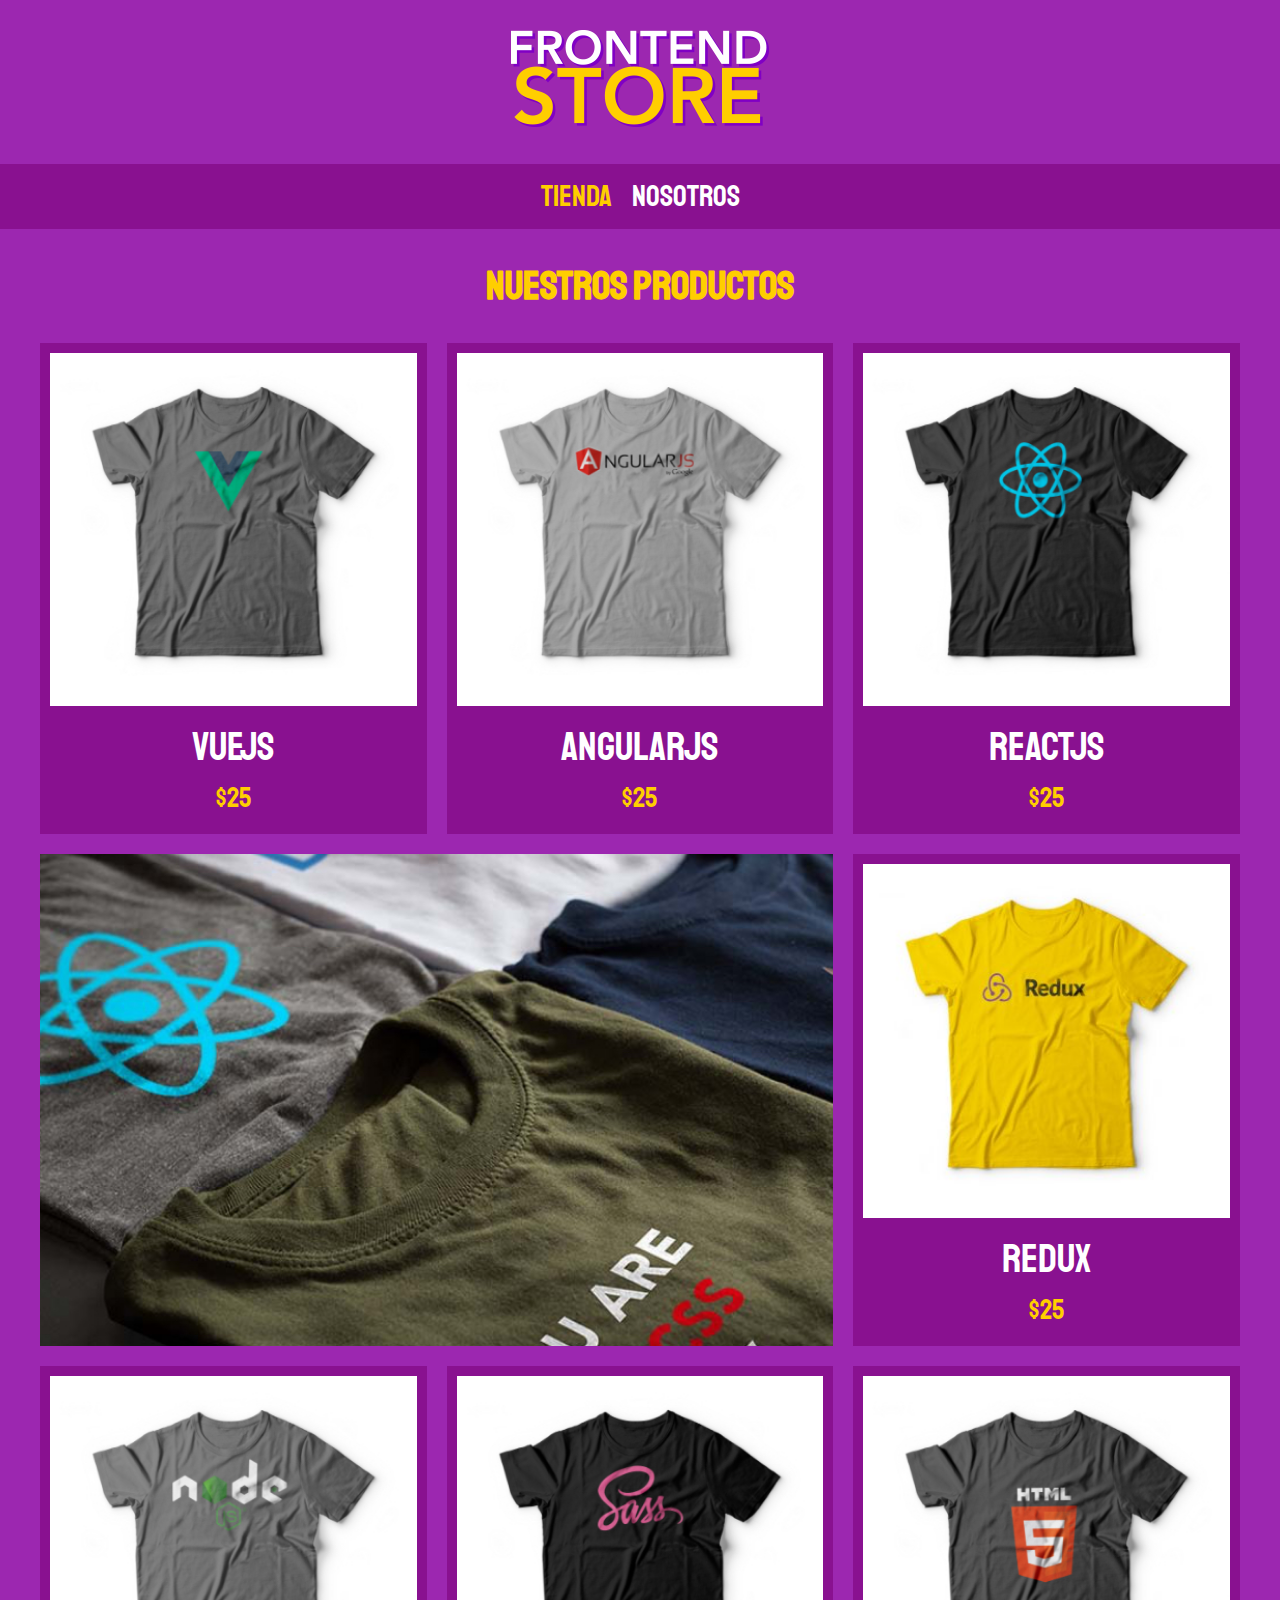
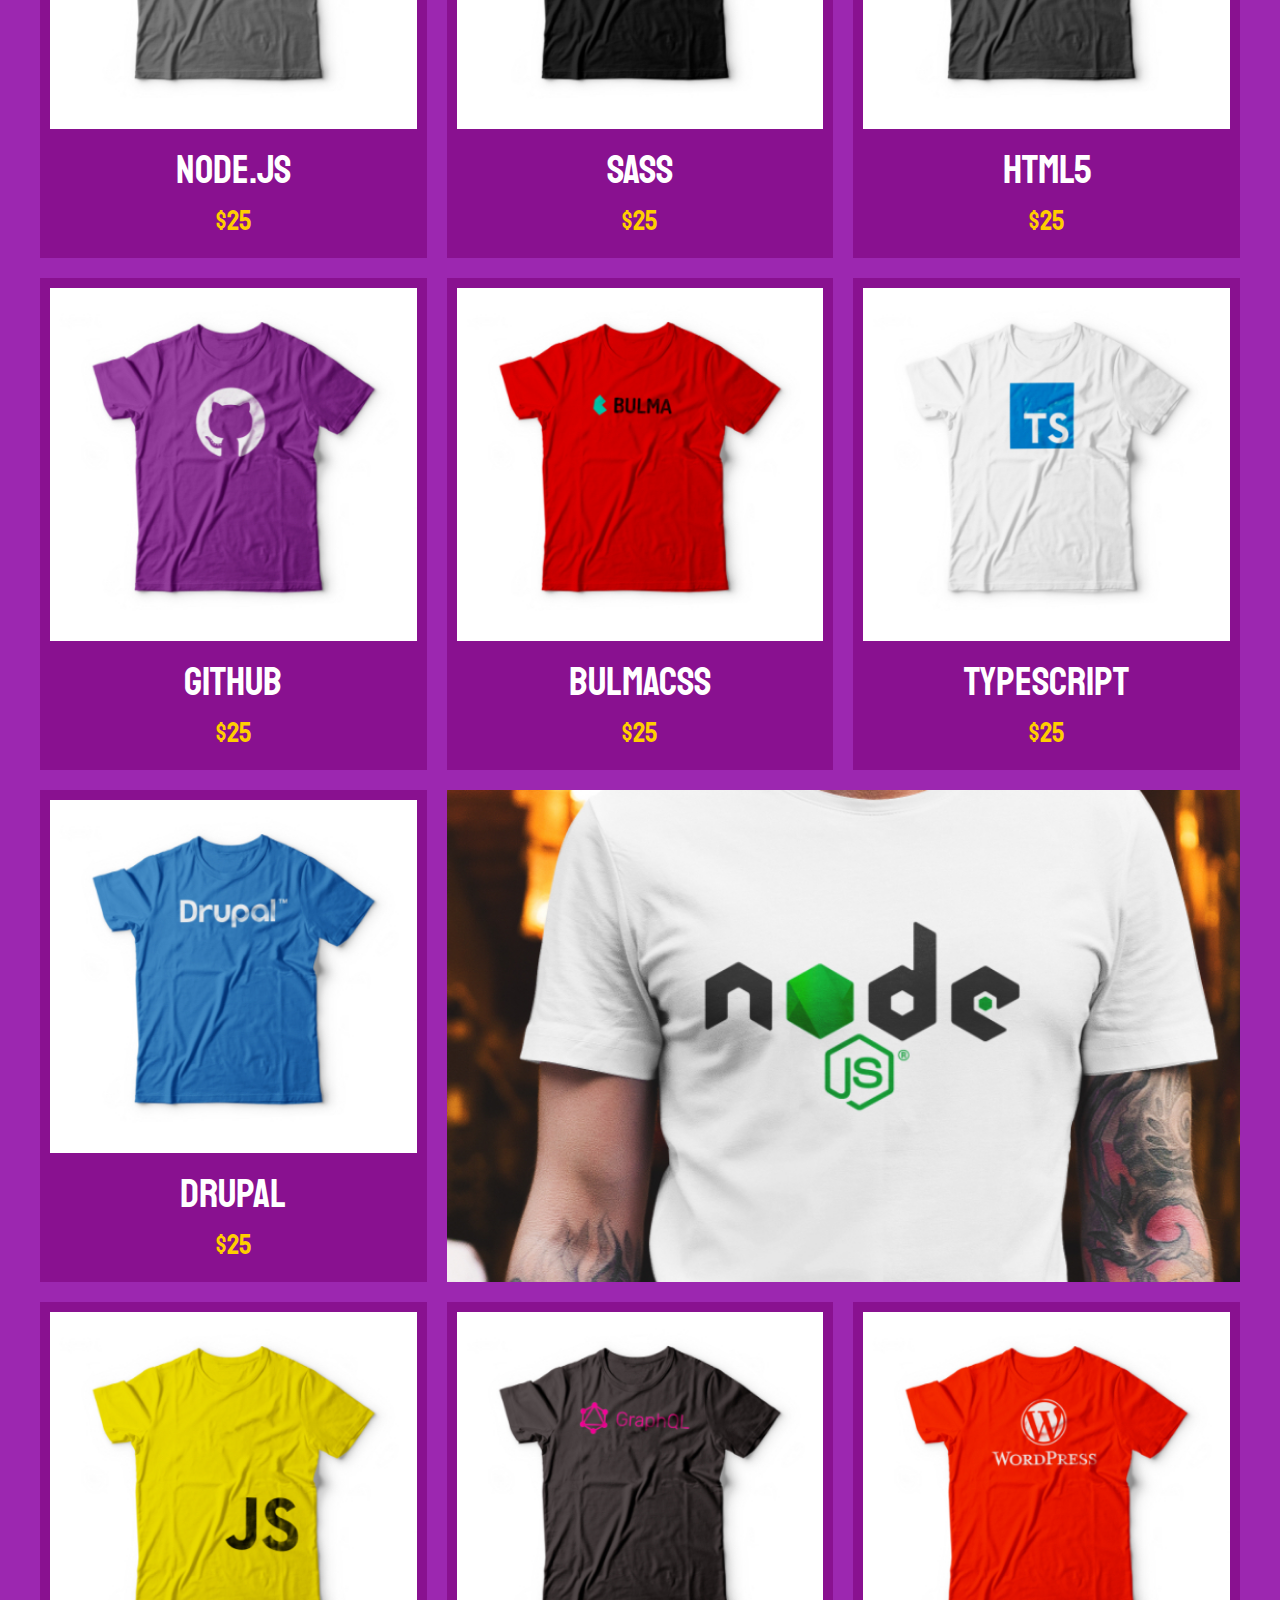
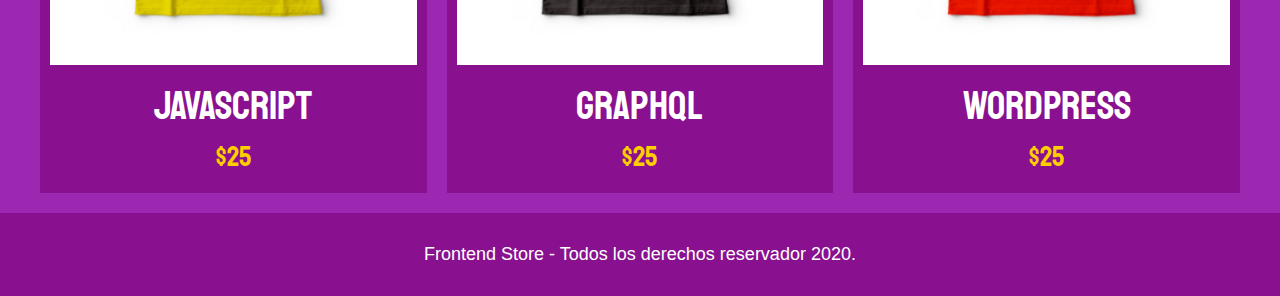
<file: FrontEndStore_inicio/index.html>
<!DOCTYPE html>
<html lang="en">

<head>
    <meta charset="UTF-8">
    <meta name="viewport" content="width=device-width, initial-scale=1.0">
    <title>Frontend Store</title>
    <link rel="stylesheet" href="static/css/normalize.css">
    <link rel="preconnect" href="https://fonts.gstatic.com">
    <link href="https://fonts.googleapis.com/css2?family=Staatliches&display=swap" rel="stylesheet">
    <link rel="stylesheet" href="static/css/styles.css">

</head>

<body>
    <header class="header">
        <a href="index.htnl">
            <img class="header__logo" src="static/img/logo.png" alt="Logotipo">
        </a>
    </header>

    <nav class="navegacion">
        <a class="navegacion__enlace navegacion__enlace--activo" href="index.html">Tienda</a>
        <a class="navegacion__enlace" href="nosotros.html">Nosotros</a>
    </nav>

    <main class="contenedor">
        <h1>Nuestros productos</h1>

        <div class="grid">
            <div class="producto">
                <a href="producto.html">
                    <img class="producto__imagen" src="static/img/1.jpg" alt="imagen camisa">
                    <div class="producto__informacion">
                        <p class="producto__nombre">VueJS</p>
                        <p class="producto__precio">$25</p>
                    </div>
                </a>
            </div> <!-- .producto -->
            <div class="producto">
                <a href="producto.html">
                    <img class="producto__imagen" src="static/img/2.jpg" alt="imagen camisa">
                    <div class="producto__informacion">
                        <p class="producto__nombre">AngularJS</p>
                        <p class="producto__precio">$25</p>
                    </div>
                </a>
            </div> <!-- .producto -->
            <div class="producto">
                <a href="producto.html">
                    <img class="producto__imagen" src="static/img/3.jpg" alt="imagen camisa">
                    <div class="producto__informacion">
                        <p class="producto__nombre">ReactJS</p>
                        <p class="producto__precio">$25</p>
                    </div>
                </a>
            </div> <!-- .producto -->
            <div class="producto">
                <a href="producto.html">
                    <img class="producto__imagen" src="static/img/4.jpg" alt="imagen camisa">
                    <div class="producto__informacion">
                        <p class="producto__nombre">Redux</p>
                        <p class="producto__precio">$25</p>
                    </div>
                </a>
            </div> <!-- .producto -->
            <div class="producto">
                <a href="producto.html">
                    <img class="producto__imagen" src="static/img/5.jpg" alt="imagen camisa">
                    <div class="producto__informacion">
                        <p class="producto__nombre">Node.js</p>
                        <p class="producto__precio">$25</p>
                    </div>
                </a>
            </div> <!-- .producto -->
            <div class="producto">
                <a href="producto.html">
                    <img class="producto__imagen" src="static/img/6.jpg" alt="imagen camisa">
                    <div class="producto__informacion">
                        <p class="producto__nombre">SASS</p>
                        <p class="producto__precio">$25</p>
                    </div>
                </a>
            </div> <!-- .producto -->
            <div class="producto">
                <a href="producto.html">
                    <img class="producto__imagen" src="static/img/7.jpg" alt="imagen camisa">
                    <div class="producto__informacion">
                        <p class="producto__nombre">HTML5</p>
                        <p class="producto__precio">$25</p>
                    </div>
                </a>
            </div> <!-- .producto -->
            <div class="producto">
                <a href="producto.html">
                    <img class="producto__imagen" src="static/img/8.jpg" alt="imagen camisa">
                    <div class="producto__informacion">
                        <p class="producto__nombre">GitHub</p>
                        <p class="producto__precio">$25</p>
                    </div>
                </a>
            </div> <!-- .producto -->
            <div class="producto">
                <a href="producto.html">
                    <img class="producto__imagen" src="static/img/9.jpg" alt="imagen camisa">
                    <div class="producto__informacion">
                        <p class="producto__nombre">BulmaCSS</p>
                        <p class="producto__precio">$25</p>
                    </div>
                </a>
            </div> <!-- .producto -->
            <div class="producto">
                <a href="producto.html">
                    <img class="producto__imagen" src="static/img/10.jpg" alt="imagen camisa">
                    <div class="producto__informacion">
                        <p class="producto__nombre">Typescript</p>
                        <p class="producto__precio">$25</p>
                    </div>
                </a>
            </div> <!-- .producto -->
            <div class="producto">
                <a href="producto.html">
                    <img class="producto__imagen" src="static/img/11.jpg" alt="imagen camisa">
                    <div class="producto__informacion">
                        <p class="producto__nombre">Drupal</p>
                        <p class="producto__precio">$25</p>
                    </div>
                </a>
            </div> <!-- .producto -->
            <div class="producto">
                <a href="producto.html">
                    <img class="producto__imagen" src="static/img/12.jpg" alt="imagen camisa">
                    <div class="producto__informacion">
                        <p class="producto__nombre">JavaScript</p>
                        <p class="producto__precio">$25</p>
                    </div>
                </a>
            </div> <!-- .producto -->
            <div class="producto">
                <a href="producto.html">
                    <img class="producto__imagen" src="static/img/13.jpg" alt="imagen camisa">
                    <div class="producto__informacion">
                        <p class="producto__nombre">GraphQL</p>
                        <p class="producto__precio">$25</p>
                    </div>
                </a>
            </div> <!-- .producto -->
            <div class="producto">
                <a href="producto.html">
                    <img class="producto__imagen" src="static/img/14.jpg" alt="imagen camisa">
                    <div class="producto__informacion">
                        <p class="producto__nombre">WordPress</p>
                        <p class="producto__precio">$25</p>
                    </div>
                </a>
            </div> <!-- .producto -->
            <div class="grafico grafico--camisas"></div>
            <div class="grafico grafico--node"></div>
        </div>
    </main>

    <footer class="footer">
        <p class="footer_texto">Frontend Store - Todos los derechos reservador 2020.</p>
    </footer>

</body>

</html>
</file>
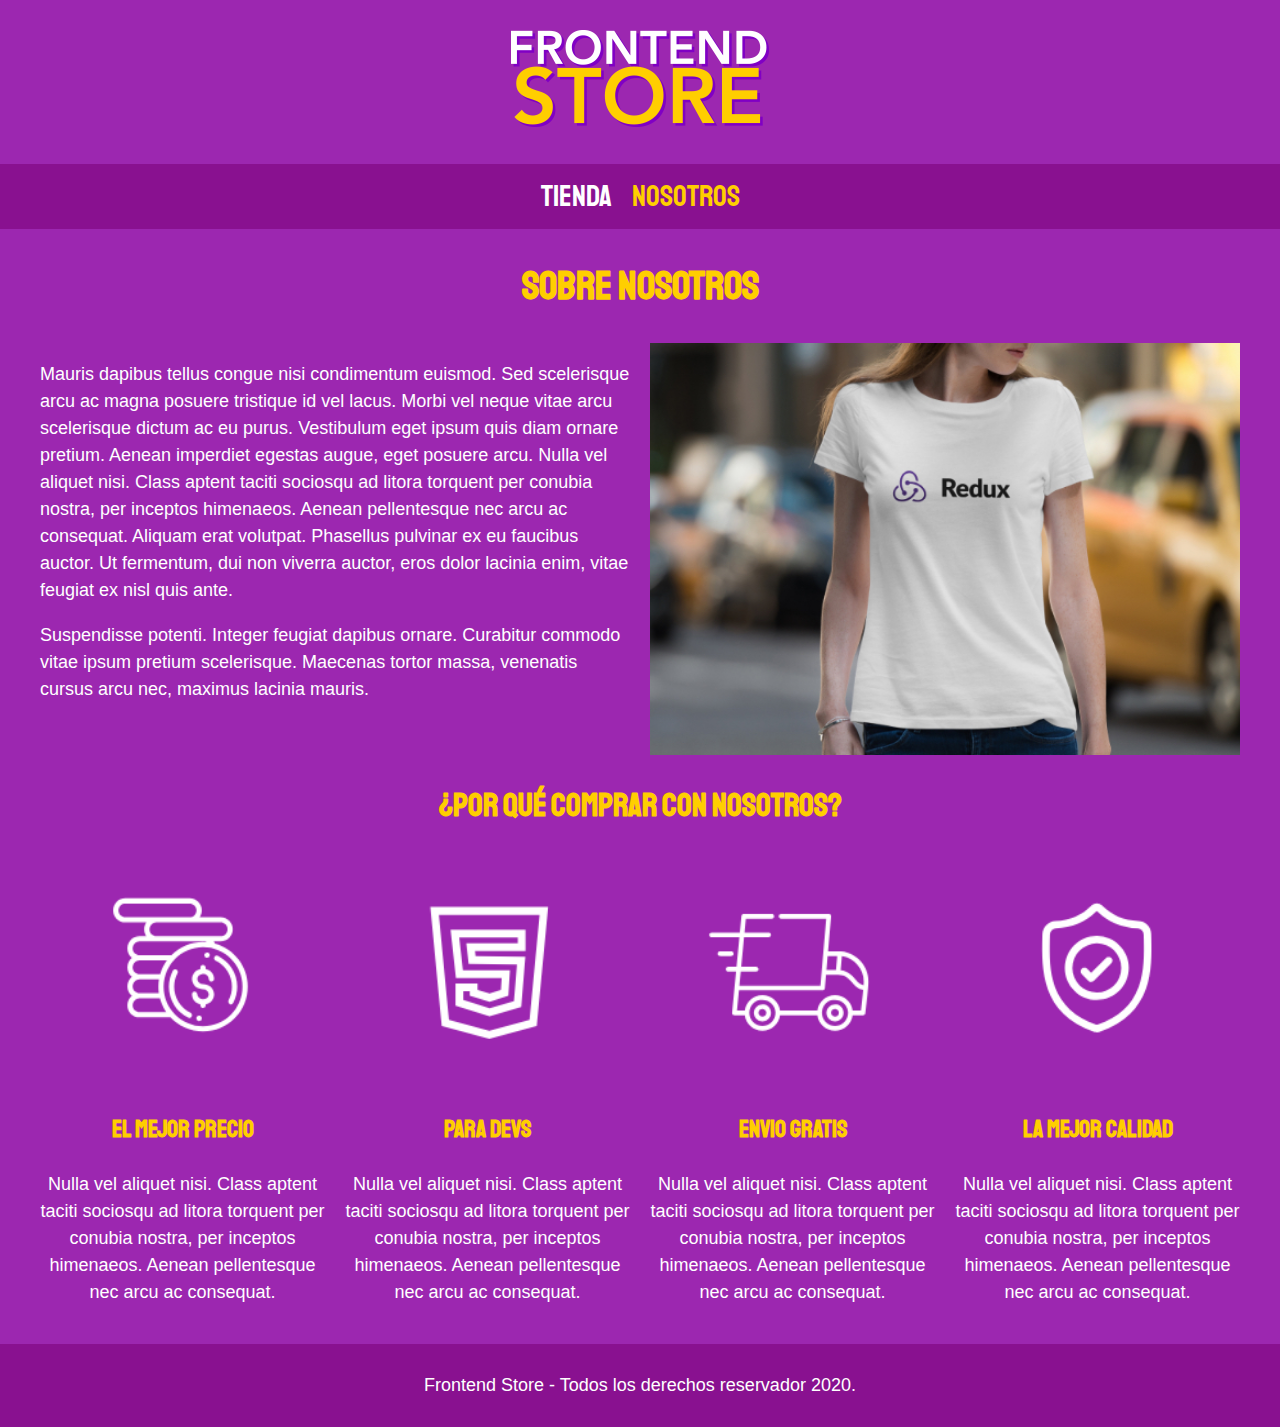
<file: FrontEndStore_inicio/nosotros.html>
<!DOCTYPE html>
<html lang="en">

<head>
    <meta charset="UTF-8">
    <meta name="viewport" content="width=device-width, initial-scale=1.0">
    <title>Frontend Store</title>
    <link rel="stylesheet" href="static/css/normalize.css">
    <link rel="preconnect" href="https://fonts.gstatic.com">
    <link href="https://fonts.googleapis.com/css2?family=Staatliches&display=swap" rel="stylesheet">
    <link rel="stylesheet" href="static/css/styles.css">

</head>

<body>
    <header class="header">
        <a href="index.html">
            <img class="header__logo" src="static/img/logo.png" alt="Logotipo">
        </a>
    </header>

    <nav class="navegacion">
        <a class="navegacion__enlace" href="index.html">Tienda</a>
        <a class="navegacion__enlace navegacion__enlace--activo" href="nosotros.html">Nosotros</a>
    </nav>

    <main class="contenedor">
        <h1>Sobre nosotros</h1>

        <div class="nosotros">
            <div class="nosotros__contenido">
                <p> Mauris dapibus tellus congue
                    nisi condimentum euismod. Sed scelerisque arcu ac magna
                    posuere tristique id vel lacus. Morbi vel neque vitae arcu
                    scelerisque dictum ac eu purus. Vestibulum eget ipsum quis
                    diam ornare pretium. Aenean imperdiet egestas augue, eget
                    posuere arcu. Nulla vel aliquet nisi. Class aptent taciti
                    sociosqu ad litora torquent per conubia nostra, per inceptos
                    himenaeos. Aenean pellentesque nec arcu ac
                    consequat. Aliquam erat volutpat. Phasellus pulvinar ex eu
                    faucibus auctor. Ut fermentum, dui non viverra
                    auctor, eros dolor lacinia enim, vitae feugiat ex nisl quis
                    ante. </p>

                <p>Suspendisse potenti. Integer feugiat dapibus ornare.
                    Curabitur commodo vitae ipsum pretium scelerisque. Maecenas
                    tortor massa, venenatis cursus arcu nec, maximus lacinia
                    mauris. </p>
            </div>
            <img class="nosotros__imagen" src="static/img/nosotros.jpg" alt="imagen nosotros">
        </div>
    </main>

    <section class="contenedor comprar">
            <h2 class="comprar__tirulo">¿Por qué comprar con nosotros?</h2>

            <div class="bloques">
                <div class="bloque">
                    <img class="bloque__imagen" src="static/img/icono_1.png" alt="por que comprar">
                    <h3 class="bloque_titulo">El mejor precio</h3>
                    <p>Nulla vel aliquet nisi. Class aptent taciti
                        sociosqu ad litora torquent per conubia nostra, per inceptos
                        himenaeos. Aenean pellentesque nec arcu ac
                        consequat.</p>
                </div> <!--bloque-->
                <div class="bloque">
                    <img class="bloque__imagen" src="static/img/icono_2.png" alt="por que comprar">
                    <h3 class="bloque_titulo">Para Devs</h3>
                    <p>Nulla vel aliquet nisi. Class aptent taciti
                        sociosqu ad litora torquent per conubia nostra, per inceptos
                        himenaeos. Aenean pellentesque nec arcu ac
                        consequat.</p>
                </div> <!--bloque-->
                <div class="bloque">
                    <img class="bloque__imagen" src="static/img/icono_3.png" alt="por que comprar">
                    <h3 class="bloque_titulo">Envio gratis</h3>
                    <p>Nulla vel aliquet nisi. Class aptent taciti
                        sociosqu ad litora torquent per conubia nostra, per inceptos
                        himenaeos. Aenean pellentesque nec arcu ac
                        consequat.</p>
                </div> <!--bloque-->
                <div class="bloque">
                    <img class="bloque__imagen" src="static/img/icono_4.png" alt="por que comprar">
                    <h3 class="bloque_titulo">La mejor calidad</h3>
                    <p>Nulla vel aliquet nisi. Class aptent taciti
                        sociosqu ad litora torquent per conubia nostra, per inceptos
                        himenaeos. Aenean pellentesque nec arcu ac
                        consequat.</p>
                </div> <!--bloque-->
            </div> <!--bloques-->
    </section>

    <footer class="footer">
        <p class="footer_texto">Frontend Store - Todos los derechos reservador 2020.</p>
    </footer>

</body>

</html>
</file>
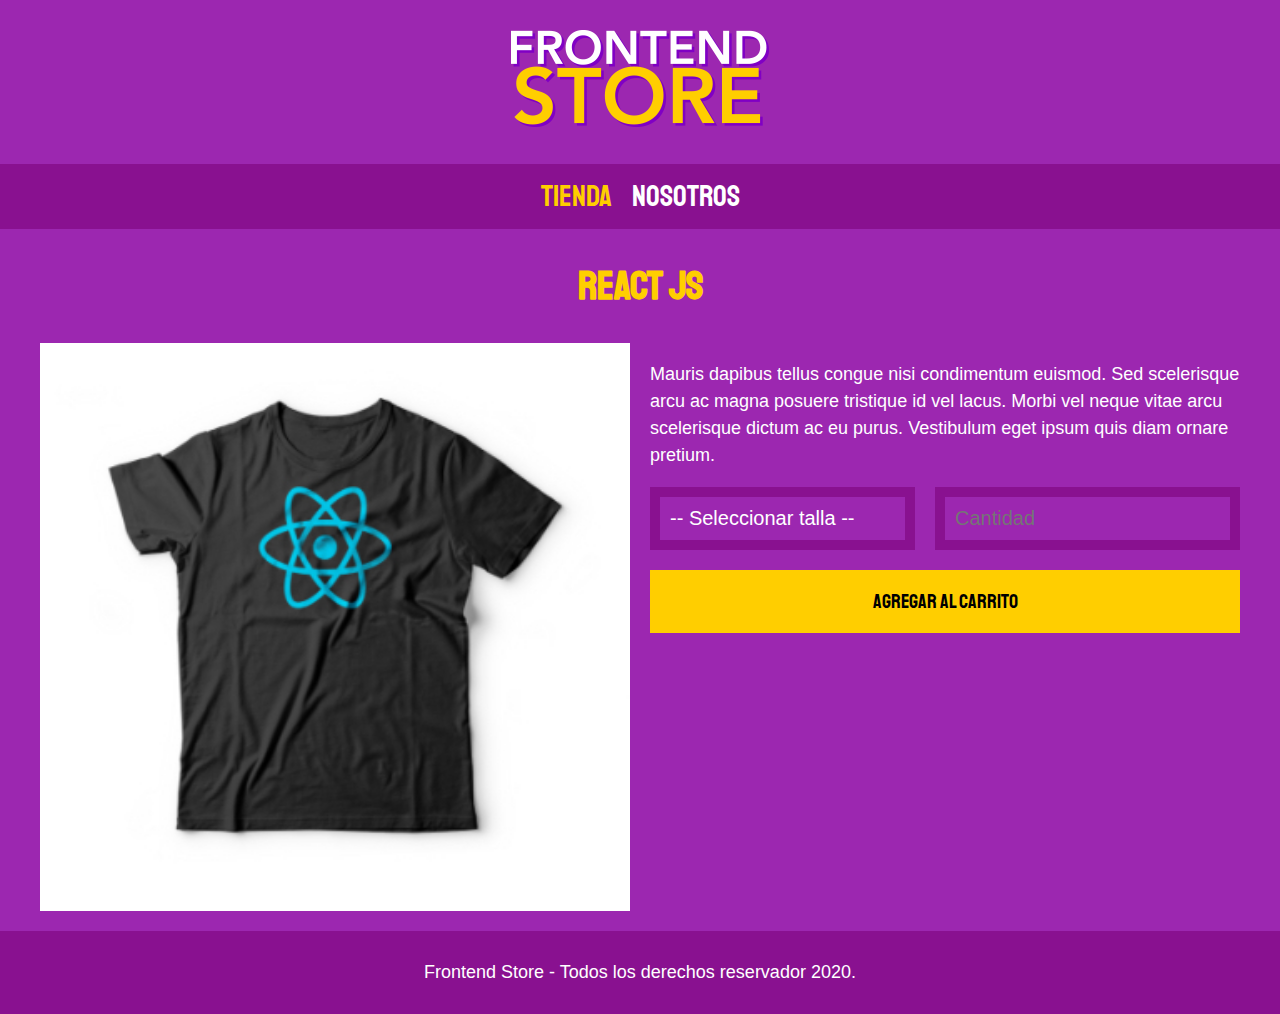
<file: FrontEndStore_inicio/producto.html>
<!DOCTYPE html>
<html lang="en">

<head>
    <meta charset="UTF-8">
    <meta name="viewport" content="width=device-width, initial-scale=1.0">
    <title>Frontend Store</title>
    <link rel="stylesheet" href="static/css/normalize.css">
    <link rel="preconnect" href="https://fonts.gstatic.com">
    <link href="https://fonts.googleapis.com/css2?family=Staatliches&display=swap" rel="stylesheet">
    <link rel="stylesheet" href="static/css/styles.css">

</head>

<body>
    <header class="header">
        <a href="index.html">
            <img class="header__logo" src="static/img/logo.png" alt="Logotipo">
        </a>
    </header>

    <nav class="navegacion">
        <a class="navegacion__enlace navegacion__enlace--activo" href="index.html">Tienda</a>
        <a class="navegacion__enlace" href="nosotros.html">Nosotros</a>
    </nav>

    <main class="contenedor">
        <h1>React JS</h1>

        <div class="camisa">
            <img class="camisa__imagen" src="static/img/3.jpg" alt="imagen del producto">

            <div class="camisa__contenido">
                <p>Mauris dapibus tellus congue
                    nisi condimentum euismod. Sed scelerisque arcu ac magna
                    posuere tristique id vel lacus. Morbi vel neque vitae arcu
                    scelerisque dictum ac eu purus. Vestibulum eget ipsum quis
                    diam ornare pretium.
                </p>

                <form class="formulario">
                    <select class="formulario__campo">
                        <option disabled selected>-- Seleccionar talla --</option>
                        <option>Chica</option>
                        <option>Mediana</option>
                        <option>Grande</option>
                    </select>
                    <input class="formulario__campo" type="number" placeholder="Cantidad" min="1">
                    <input class="formulario__submit" type="submit" value="Agregar al carrito">
                </form>
            </div>
        </div>
    </main>

    <footer class="footer">
        <p class="footer_texto">Frontend Store - Todos los derechos reservador 2020.</p>
    </footer>

</body>

</html>
</file>
<file: FrontEndStore_inicio/static/css/styles.css>
:root {
    --primario: #9C27B0;
    --primarioOscuro: #891190;
    --secundario: #FFCE00;
    --secundarioOscuro: rgb(233,287,2);
    --blanco: #FFFF;
    --negro: #0000;

    --fuentePrincipal: 'Staatliches', cursive;
}

html {
    box-sizing: border-box;
    font-size: 62.5%;
  }
  *, *:before, *:after {
    box-sizing: inherit;
}
  

/** Globales **/
body {
    background-color: var(--primario);
    font-size: 1.6rem;
    line-height: 1.5;
}

p {
    font-size: 1.8rem;
    font-family: Arial, Helvetica, sans-serif;
    color: var(--blanco);
}

a {
    text-decoration: none;
}

img {
    width: 100%;
}

.contenedor {
    max-width: 120rem;
    margin: 0 auto;
}

h1, h2, h3 {
    text-align: center;
    color: var(--secundario);
    font-family: var(--fuentePrincipal);
}

h1{ font-size: 4rem; }

h2 { font-size: 3.2rem; }

h3 { font-size: 2.4rem; }

/* Header */
.header {
    display: flex;
    justify-content: center;
}

.header__logo {
    margin: 3rem 0;
}

/* Footer */
.footer {
    background-color: var(--primarioOscuro);
    padding: 1rem 0;
    margin-top: 2rem;
    text-align: center;
    font-family: var(--fuentePrincipal);
    font-size: 2.2rem;
}


/* Navegacion */
.navegacion {
    background-color: var(--primarioOscuro);
    padding: 1rem 0;
    display: flex;
    justify-content: center;
    gap: 2rem;
}

.navegacion__enlace {
    font-family: var(--fuentePrincipal);
    color: var(--blanco);
    font-size: 3rem;
}

.navegacion__enlace--activo,
.navegacion__enlace:hover{
    color: var(--secundario);
}

/* Grid */
.grid {
    display: grid;
    grid-template-columns: repeat(2, 1fr);
    gap: 2rem;
}

@media (min-width: 768px) {
    .grid {
        grid-template-columns: repeat(3, 1fr);
    }
}

/* Prodcutos */

.producto {
    background-color: var(--primarioOscuro);
    padding: 1rem;
}


.producto__nombre {
    font-size: 4rem;
}

.producto__precio {
    font-size: 2.8rem;
    color: var(--secundario);
}

.producto__nombre,
.producto__precio {
    font-family: var(--fuentePrincipal);
    margin: 1rem 0;
    text-align: center;
    line-height: 1.2;
}

/* Graficos */

.grafico {
    min-height: 30rem;
    background-repeat: no-repeat;
    background-size: cover;
    grid-column: 1 / 3;
}

.grafico--camisas {
    grid-row: 2 / 3;
    background-image: url(../img/grafico1.jpg);
}

.grafico--node {
    background-image: url(../img/grafico2.jpg);
    grid-row: 8 / 9;
}

@media (min-width: 768px) {
    .grafico--node {
        grid-row: 5 / 6;
        grid-column: 2 / 4;
    }
}


/* Nosotros */
.nosotros {
    display: grid;
    grid-template-rows: repeat(2,auto);
}

@media (min-width: 768px) {
    .nosotros {
        display: grid;
        grid-template-columns: repeat(2, 1fr);
        column-gap: 2rem;
    } 
}

.nosotros__imagen {
    grid-row: 1 / 2;
}

@media (min-width: 768px) {
    .nosotros__imagen{
        grid-column: 2 / 3;
    }
}

/* Bloques */

.bloques {
    display: grid;
    grid-template-columns: repeat(2, 1fr);
    gap: 2rem;
}

@media (min-width: 768px) {
    .bloques {
        display: grid;
        grid-template-columns: repeat(4, 1fr);
        gap: 2rem;
    } 
}

.bloque {
    text-align: center;
}

.bloque__titulo {
    margin: 0;
}

/* Pagina del producto */
@media (min-width: 768px) {
    .camisa {
        display: grid;
        grid-template-columns: repeat(2, 1fr);
        column-gap: 2rem;
    }
}

.formulario {
    display: grid;
    grid-template-columns: repeat(2, 1fr);
    gap: 2rem;
}

.formulario__campo {
    border-color: var(--primarioOscuro);
    border-width: 1rem;
    border-style: solid;
    /* border: 1rem solid var(--primarioOscuro)*/ 
    background-color: transparent;
    color: var(--blanco);
    font-size: 2rem;
    font-family: Arial, Helvetica, sans-serif;
    padding: 1rem;
    appearance: none;
}

.formulario__submit {
    background-color: var(--secundario);
    border: none;
    font-size: 2rem;
    font-family: var(--fuentePrincipal);
    padding: 2rem;
    transition: background-color .3s ease;
    grid-column: 1 / 3;
}

.formulario__submit:hover {
    cursor: pointer;
    background-color: var(--secundarioOscuro);

}
</file>
